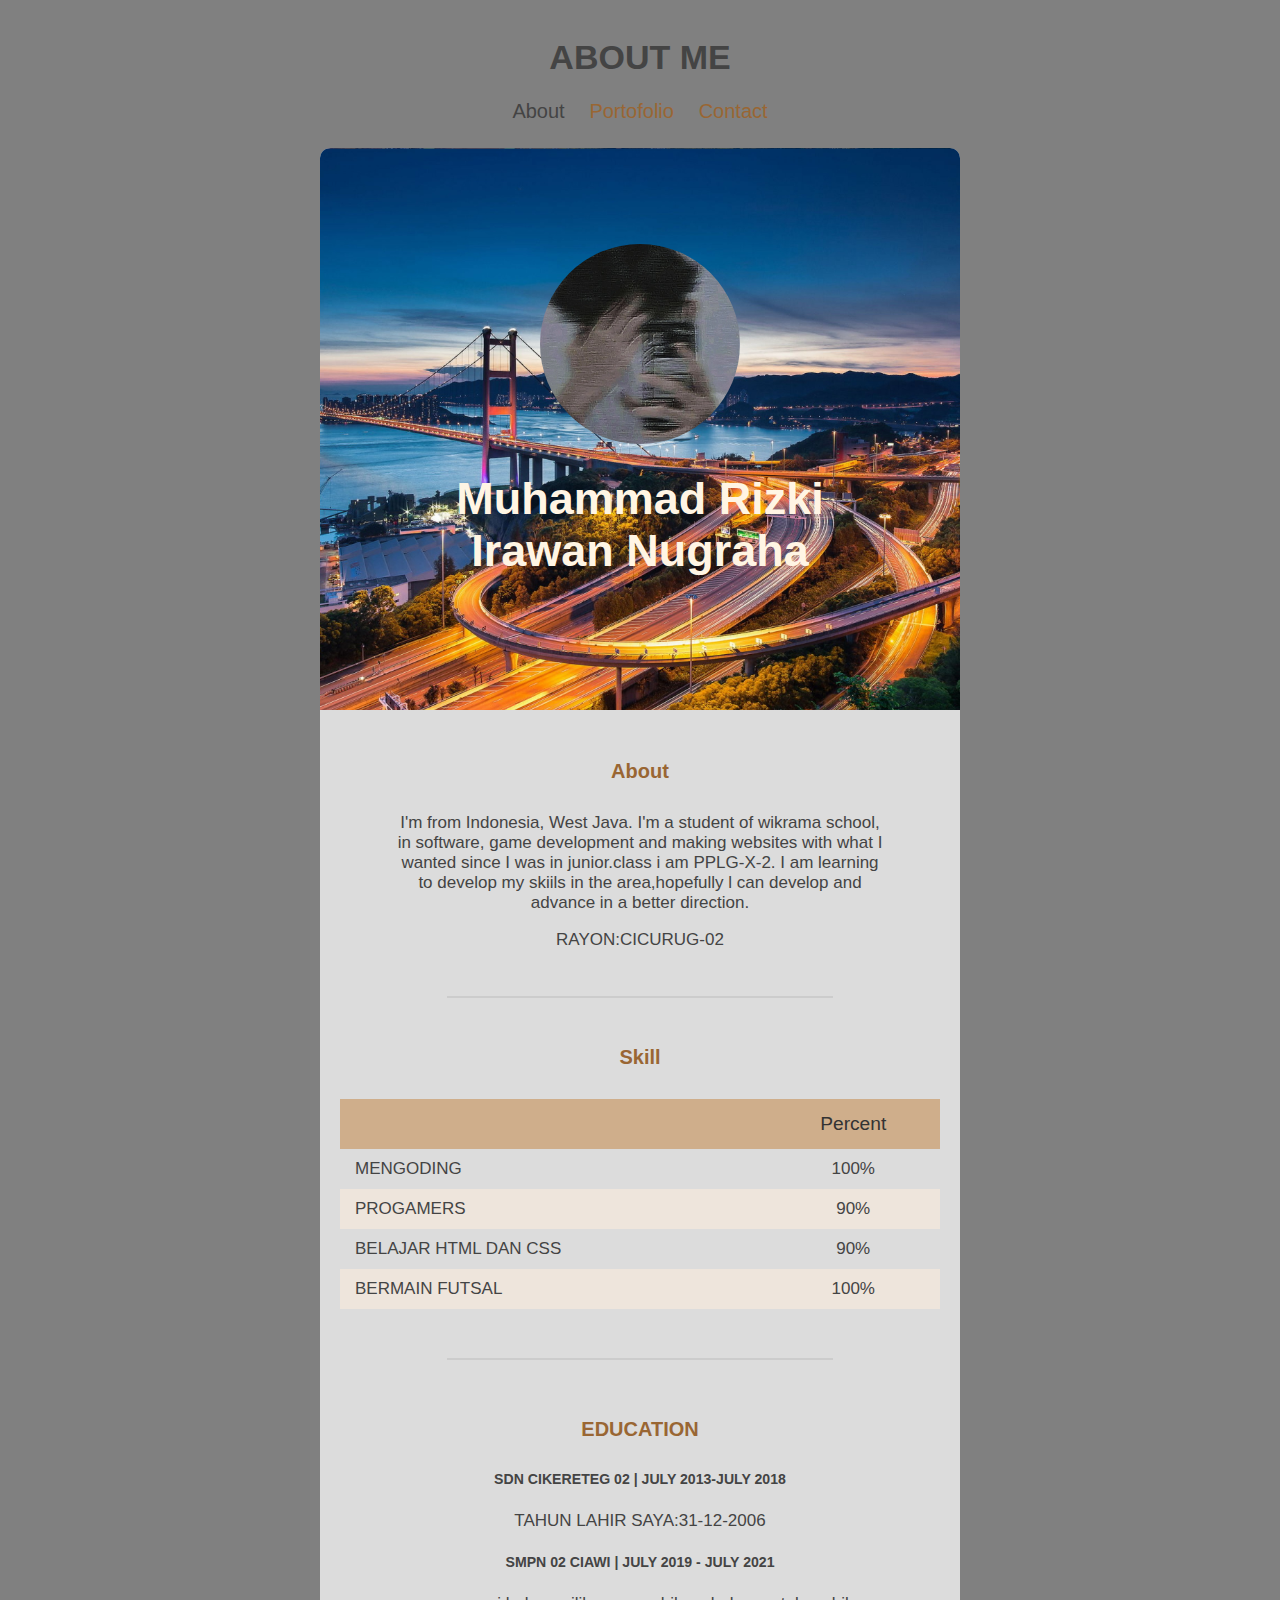
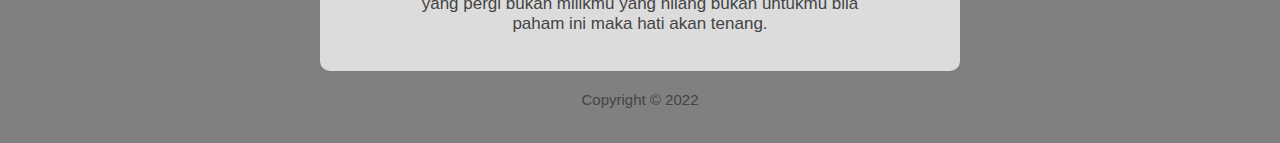
<file: index.html>
<!DOCTYPE html>
<html>
<head>
	<meta charset="utf-8">
	<title>biodata</title>
	<link rel="stylesheet" type="text/css" href="style.css">
</head>
<body>
	<div class="container">
		<!-- Judul Halaman -->
		<h1>ABOUT ME</h1>
		<!-- Navbar -->
		<div class="navbar">
	    	<ul type="square" class="list-nav">
	        	<li><a href="#" class="active">About</a></li>
	        	<li><a href="portofolio.html">Portofolio</a></li>
	        	<li><a href="contact.html">Contact</a></li>
	      	</ul>
	    </div>
	    <!-- Konten -->
	    <div class="content">
	    	<!-- Profil -->
      		<div id="content-img">
        		<div class="content1">
        		  <img class="profil1" src="fotosaya.jpeg">
          		  <h2 class="content-header-name">Muhammad Rizki Irawan Nugraha</h2>
         		  <p class="content-text">
            		<b></b>
          		  </p>
       			</div>
     		</div>
     		<!-- Deskripsi Singkat -->
      		<section class="section section-small">
       			<h2 class="section-header">About</h2>
        		<p> I'm from Indonesia, West Java. I'm a student of wikrama school, in software, game development and making websites with what I wanted since I was in junior.class i am PPLG-X-2. I am learning to develop my skiils in the area,hopefully l can develop and advance in a better direction.</p>
                  <P> RAYON:CICURUG-02</P>
			</section>
      		<hr>
      		<!-- Table -->
		    <section class="section">
		        <h2 class="section-header"> Skill</h2>
		        <div class="responsive-table">
		            <table>
		             	<tr class="tr-header">
		                	<th>&nbsp;</th>
		                	<th>Percent</th>
		             	</tr>
		              	<tr>
		                	<td class="text-left">MENGODING</td>
		                	<td>100%</td>
		              	</tr>
		              	<tr>
		                	<td class="text-left">PROGAMERS</td>
		                	<td>90%</td>
		              	</tr>
		              	<tr>
		                	<td class="text-left">BELAJAR HTML DAN CSS</td>
		                	<td>90%</td>
		              	</tr>
		              	<tr>
		                	<td class="text-left">BERMAIN FUTSAL</td>
		                	<td>100%</td>
		              	</tr>
		            </table>
		          </div>
		    </section>
		    <hr>
		    <!-- List Pendidikan -->
		    <section class="section section-small">
		    	<h2 class="section-header">EDUCATION</h2>
		        <h5>SDN CIKERETEG 02 | JULY  2013-JULY 2018</h5>
		        <p>TAHUN LAHIR SAYA:31-12-2006</p>
		        <h5>SMPN 02 CIAWI | JULY 2019 - JULY 2021</h5>
		        <p>yang pergi bukan milikmu yang hilang bukan untukmu bila paham ini maka hati akan tenang.</p>
		    </section>
		</div>
		<footer>
     		<p class="footer-text">Copyright &copy; 2022</p>
    	</footer>
	</div>
</body>
</html>
</file>
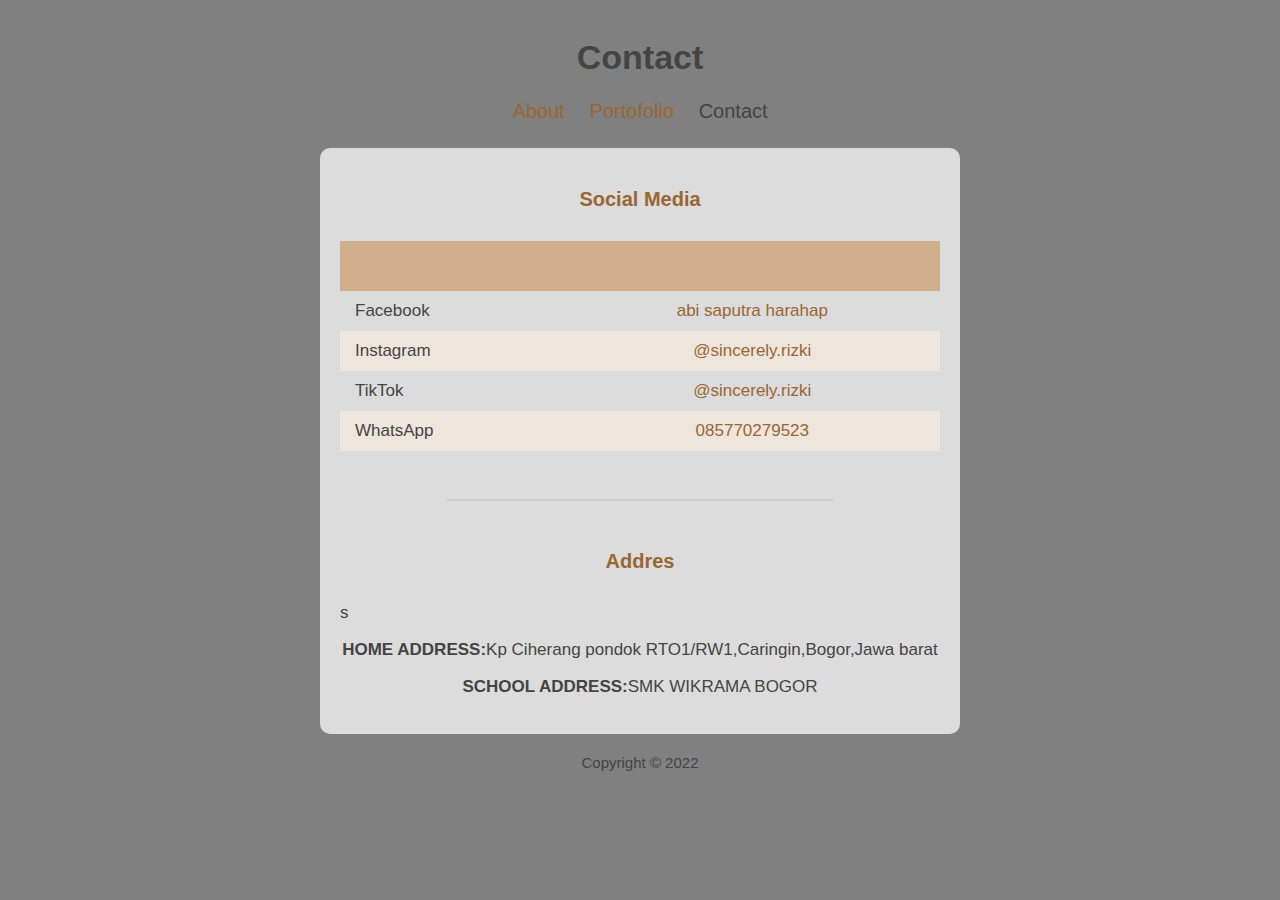
<file: contact.html>
<!DOCTYPE html>
<html>
<head>
  <meta charset="utf-8">
  <title>Contact Web</title>
  <link rel="stylesheet" type="text/css" href="style.css">
</head>
<body>
  <div class="container">
    <div class="header">
      <h1 class="text-header">Contact</h1>
    </div>
    <div class="navbar">
      <ul class="list-nav">
        <li><a href="index.html">About</a></li>
        <li><a href="portofolio.html">Portofolio</a></li>
        <li><a href="#" class="active">Contact</a></li>
      </ul>
    </div>
    <div class="content">
      <!-- Social Media -->
      <section class="section">
        <h2 class="section-header">Social Media</h2>
          <div class="responsive-table">
            <table>
              <tr class="tr-header">
                <th>&nbsp;</th>
            <th></th>
              </tr>
              <tr>
                <td class="text-left">Facebook</td>
                <td>
                  <a href="facebook.com">abi saputra harahap</a>
                </td>
              </tr>
              <tr>
                <td class="text-left">Instagram</td>
                <td>
                  <a href="instagram.com">@sincerely.rizki</a>
                </td>
              </tr>
              <tr>
                <td class="text-left">TikTok</td>
                <td>
                  <a href="TikTok.com">@sincerely.rizki</a>
                </td>
              </tr>
              <tr>
                <td class="text-left">WhatsApp</td>
                <td>
                  <a href="WhatsApp.com">085770279523</a>
                </td>
              </tr>
            </table>
          </div>
      </section>
      <hr>
      <!-- Contact -->
      <section class="section">
        <h2 class="section-header">Addres</h2>s
        <p><b>HOME ADDRESS:</b>Kp Ciherang pondok RTO1/RW1,Caringin,Bogor,Jawa barat</p>
        <p><b>SCHOOL ADDRESS:</b>SMK WIKRAMA BOGOR</p>
      </section>
    </div>
    <footer>
      <p class="footer-text">Copyright &copy; 2022</p>
    </footer> 
  </div>
</body>
</html>
</file>
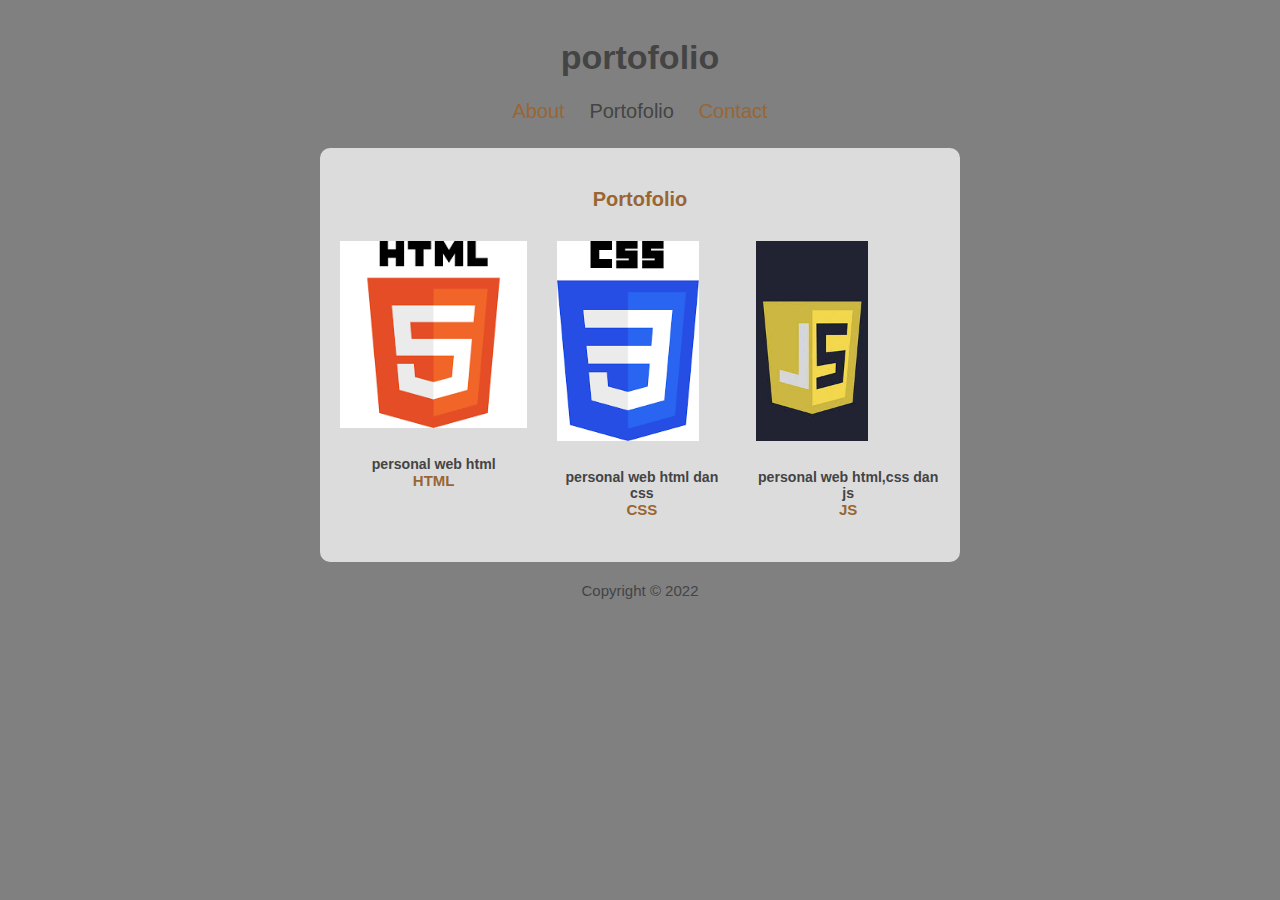
<file: portofolio.html>
<!DOCTYPE html>
<html>
<head>
  <meta charset="utf-8">
  <title>portofolio Web</title>
  <link rel="stylesheet" type="text/css" href="style.css">
</head>
<body>
  <div class="container">
    <h1>portofolio</h1>
    <div class="navbar">
      <ul class="list-nav">
        <li><a href="index.html">About</a></li>
        <li><a href="#" class="active">Portofolio</a></li>
        <li><a href="contact.html">Contact</a></li>
      </ul>
    </div>
    <div class="content">
    <!-- Portofolio -->
      <section class="section">
        <h2 class="section-header">Portofolio</h2>
        <div class="gallery">
          <figure class="images">
            <img src="html.png" class="gallery-img" />
            <figcaption>
              <h5 class="name">personal web html
              <span>
                  <a href="detail.html">HTML</a>
                </span>
              </h5>
            </figcaption>
          </figure>
          <figure class="images">
            <img src="css.png" class="gallery-img" />
            <figcaption>
              <h5 class="name">personal web html dan css
              <span>
                  <a href="detail.html">CSS</a>
                </span>
              </h5>
            </figcaption>
          </figure>
          <figure class="images">
            <img src="jssssss.jpg" class="gallery-img" />
            <figcaption>
              <h5 class="name">personal web html,css dan js
                <span>
                  <a href="detail.html">JS</a>
                </span>
              </h5>
            </figcaption>
          </figure>
        </div>
      </section>
    </div>
    <footer>
      <p class="footer-text">Copyright &copy; 2022</p>
    </footer> 
  </div>
</body>
</html>
</file>
<file: style.css>
body {
    background-color:gray;
    color: #444444;
    font-family: "Open Sans", Arial;
    font-size: 17px;
    padding: 15px;
    margin: 0;
  }
  
  .container {
    max-width: 640px;
    margin-left: auto;
    margin-right: auto;
  }
  
  h1 { text-align: center; }
  
  .navbar { 
    text-align: center; 
    margin-bottom: 25px;
  }
  
  .list-nav {
      padding: 0;
      margin: 0; 
  }
  
  .list-nav li {
      display: inline-block;
      list-style: none;
      margin-left: 10px;
      margin-right: 10px;
  }
  
  .list-nav a { font-size: 20px; }
  .list-nav li a.active { color: #444444; }
  a:hover { color: #444444; }
  
  a { 
    color: #996633; 
    text-decoration:none;
  }
  
  .content { 
    background-color:gainsboro; 
    border-radius: 10px;
  }
  
  .content-header{ margin-bottom: 0; }
  
  .content-text {
     font-size: 20px;
     margin: 0;
  }
  
  #content-img {
    background-image: url(cityscape-night-architecture-portrait-display-building-road-1279081-wallhere.com.jpg);
    background-position: center;
    background-size: cover;
    min-height: 400px;
    text-align: center;
    border-top-left-radius: 10px;
    border-top-right-radius: 10px;
  }
  
  #content-img img {
    width: 200px;
    margin-bottom: -15px;
    border-radius: 50%;
    height: 200px;
  }

  img:hover{
    border-radius:50 ;
    transition:0,3s;
  }
  
  .content1 {
    padding: 15%;
    font-size: 30px;
  }
  
  .section {
    padding-top: 10px;
    padding-left: 20px;
    padding-right: 20px;
    padding-bottom: 20px;
  }
  
  .section-small {
    max-width: 490px;
    margin-left: auto;
    margin-right: auto;
    padding-top: 20px;
    text-align: center;
  }
  
  .section-header {
    color: #996633;
    text-align: center;
    font-size: 20px;
    margin-top: 30px;
    margin-bottom: 30px;
  }
  
  hr {
    width: 60%;
    border: 0.5px solid #ccc;
  }
  
  table {
    width: 100%;
    border-spacing: 0;
    padding-bottom: 20px;
  }
  
  th {
    color: #333333;
    font-weight: 400;
    font-size: 1.2rem;
    padding-left: 15px;
    padding-right: 15px;
  }
  
  td {
    text-align: center;
    padding: 10px 15px;
  }
  
  .text-left { text-align: left; }
  tr:nth-child(odd) { background-color: #eee5dc; }
  
  tr.tr-header {
    background-color: #cfae8b;
    height: 50px;
  }
  
  .footer-text {
    font-size: 15px;
    margin-top: 20px;
    margin-bottom: 20px;
    text-align: center;
  }

  img { 
    max-width: 100%;
    max-height: 200px;
  }
  
  .gallery {
    display: flex;
    margin-left: -15px;
    margin-right: -15px;
  }
  
  .images {
    padding-left: 15px;
    padding-right: 15px;
  }
  
  figure { margin: 0; }
  figcaption { text-align: center; }

  figcaption span {
    display: block;
    color: #333333;
    font-size: 15px;
  }

  p { text-align: center; }
  .lingkaran{
    width: 200px;
    height: 200px;
    border-radius: 100%;
  }

  .content-header-name{
    color:#FFF5E4;
  }
</file>
